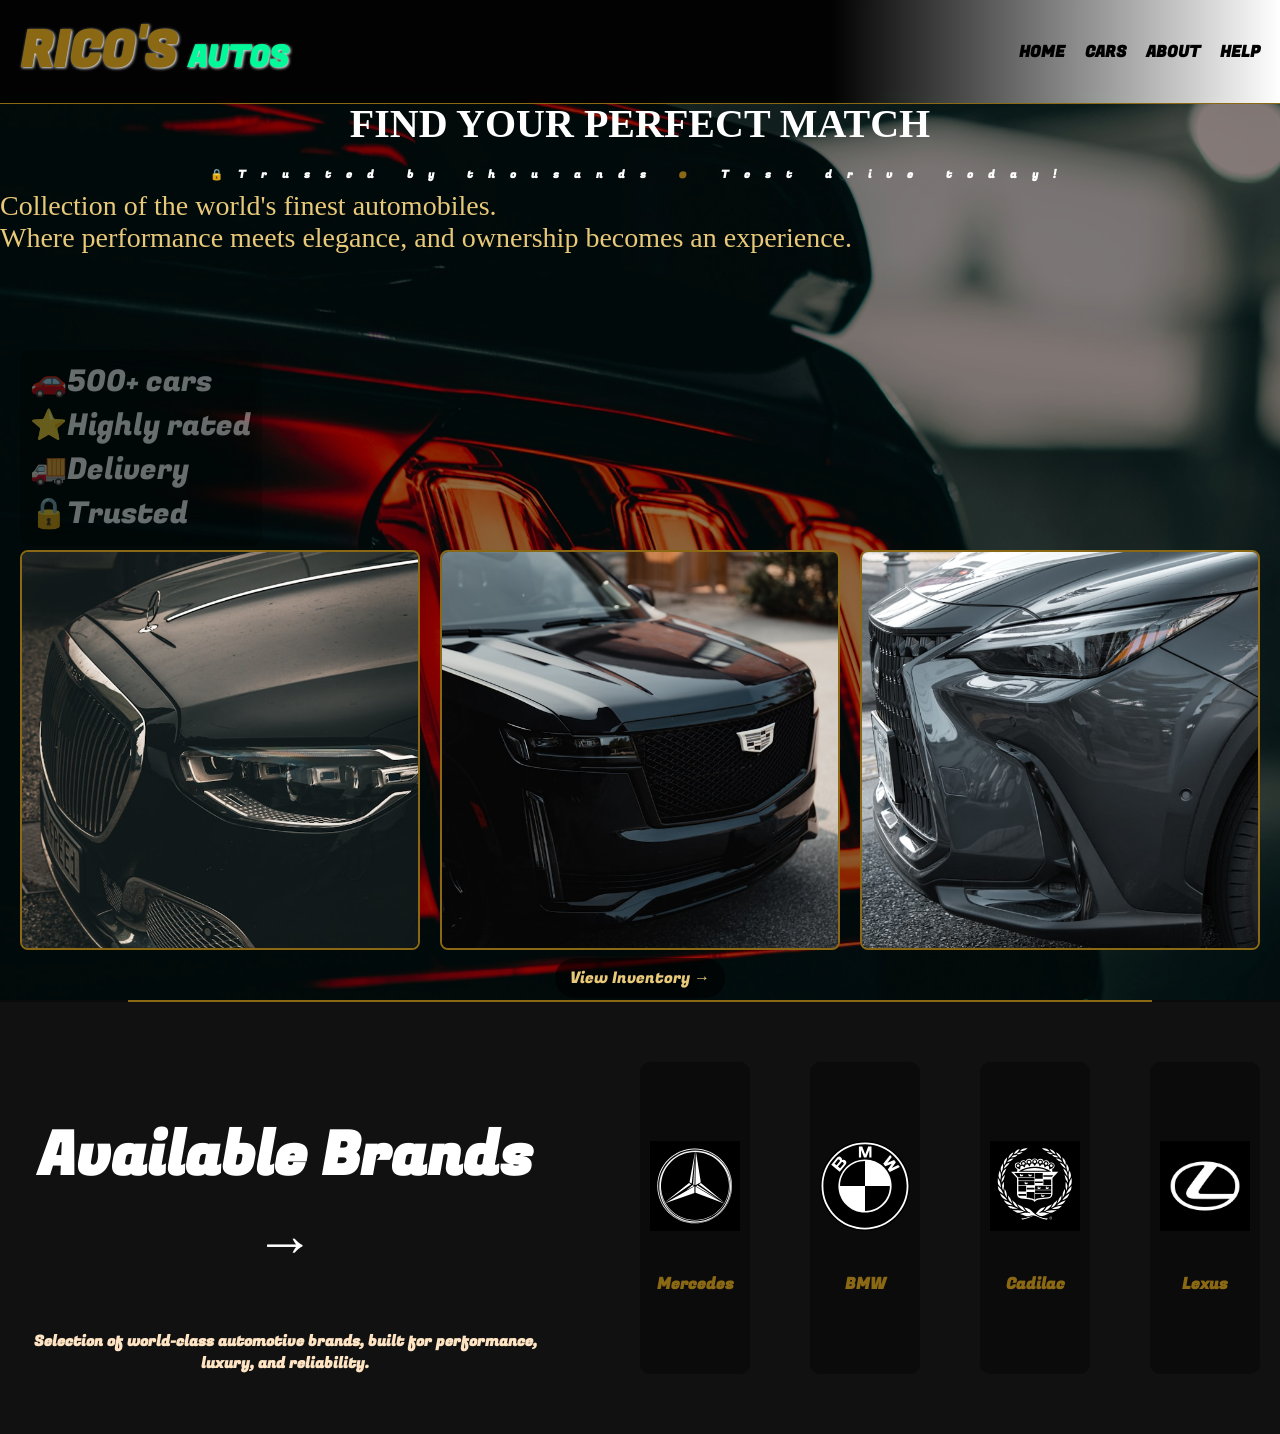
<file: index.html>
<!DOCTYPE html>
<html lang="en">
<head>
  <meta charset="UTF-8">
  <meta name="viewport" content="width=device-width, initial-scale=1.0">
  <title>auto site</title>
  <!-- In your HTML head -->
<!DOCTYPE html>
<html lang="en">
<head>
  <meta charset="UTF-8">
  <meta name="viewport" content="width=device-width, initial-scale=1.0">
  <title>auto site</title>

  <link rel="preconnect" href="https://fonts.googleapis.com">
  <link rel="preconnect" href="https://fonts.gstatic.com" crossorigin>
  <link href="https://fonts.googleapis.com/css2?family=Inter&family=Fugaz+One&display=swap" rel="stylesheet">

  <link rel="apple-touch-icon" sizes="180x180" href="/favicon_io/apple-touch-icon.png">
<link rel="icon" type="image/png" sizes="32x32" href="/favicon_io/favicon-32x32.png">
<link rel="icon" type="image/png" sizes="16x16" href="/favicon_io/favicon-16x16.png">
<link rel="manifest" href="/favicon_io/site.webmanifest">

  <link rel="stylesheet" href="Autos-hero.css">
</head>
</head>

<body>

  <!-- HEADER -->
  <header class="header">
    <h1>RICO'S <span>AUTOS</span></h1>

    <nav class="nav">
      <ul>
        <li><a href="index.html">HOME</a></li>
        <li><a href="cars.html">CARS</a></li>
        <li><a href="#about">ABOUT</a></li>
        <li><a href="#contact">HELP</a></li>
      </ul>
    </nav>
  </header>


<!-- HERO SECTION -->
<section id="home">
  <div>
    <h2>FIND YOUR PERFECT MATCH</h2>
    <h6>🔒Trusted by thousands <span class="dot">.</span> Test drive today!</h6>

    <div class="info-box">
      <ul>
        <li>🚗500+ cars</li>
        <li>⭐Highly rated</li>
        <li>🚚Delivery</li>
        <li>🔒Trusted</li>
      </ul>
    </div>

    <p class="hero-sec-p">Collection of the world's finest automobiles.<br> Where performance meets elegance, and ownership becomes an experience.</p>

    <div class="car-gallery">
      <img src="maybach.jpg" alt="">
      <img src="cadilac.jpg" alt="">
      <img src="lexus.jpg" alt="">
    </div>

    <div class="view-link">
      <a href="cars.html">View Inventory →</a>
    </div>
  </div>
</section>
  
 

 <hr style=color:gold;>

 <section class="brand-container">
  <div class="brand-sub">
  <h2>Available Brands →</h2>
  <p> Selection of world-class automotive brands,
    built for performance, luxury, and reliability.</p>
  </div>


  <div class="brand-list">

    <div class="brand">
      <a href="cars.html">
      <img src="mercedes-benz-5.svg" alt="Mercedes">
      <p>Mercedes</p>
      </a>
    </div>

    <div class="brand">
      <a href="cars.html">
      <img src="bmw-logo.svg" alt="BMW">
      <p>BMW</p>
      </a>
    </div>


    <div class="brand">
      <a href="cars.html">
     <img src="cadillac-5.svg" alt="cadilac" >
      <p>Cadilac</p>
      </a>
    </div>

    <div class="brand">
      <a href="cars.html">
      <img src="lexus.png" alt="Lexus">
      <p>Lexus</p>
      </a>
    </div>

    </div>
 </section>

</body>
</html>
</file>
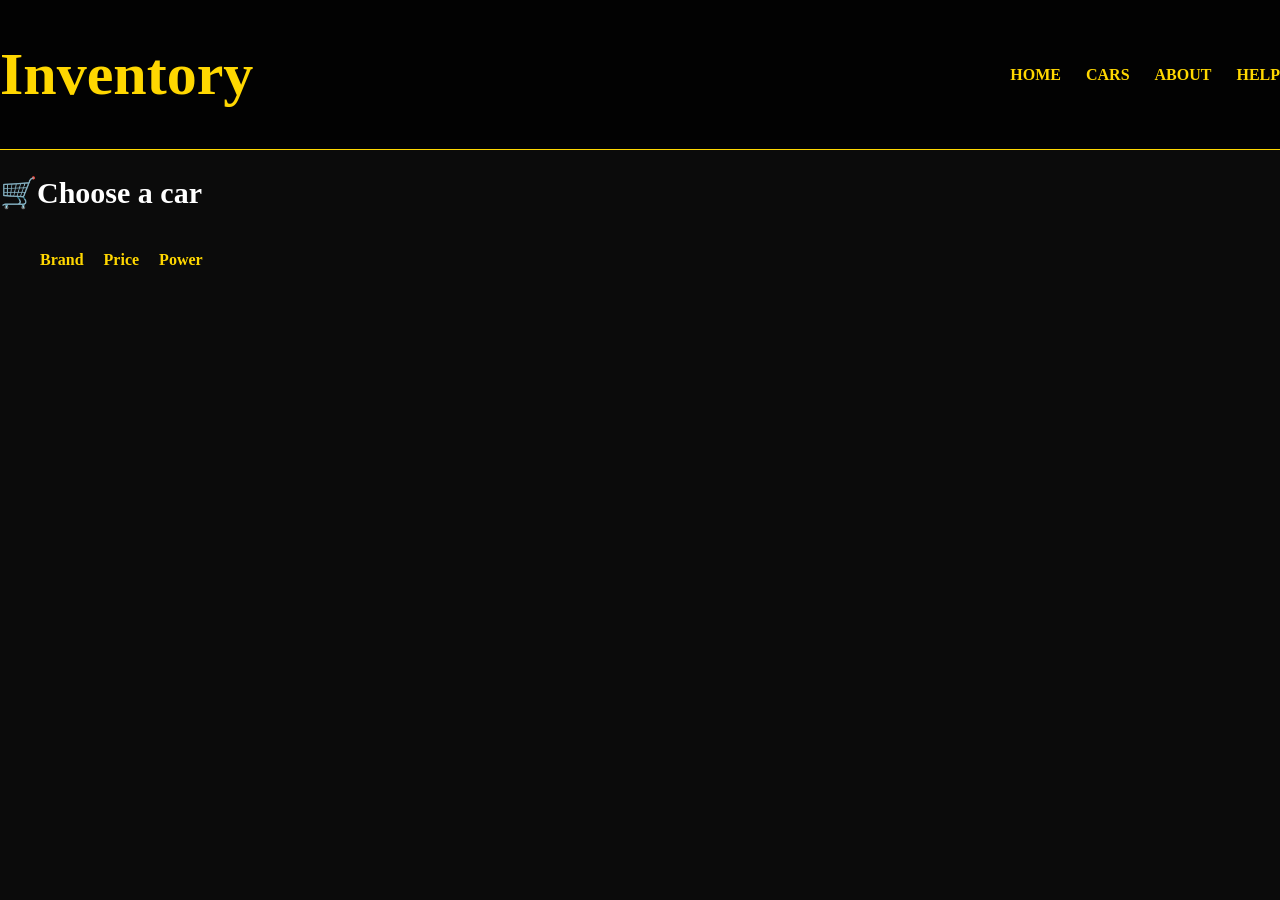
<file: cars.html>
<!DOCTYPE html>
<html lang="en">
<head>
  <meta charset="UTF-8">
  <meta name="viewport" content="width=device-width, initial-scale=1.0">
  <title>Car Stand</title>

  <link rel="stylesheet" href="Autos car page.css">
</head>
<body>
  <!--INVENTORY HEADER-->
    <header  class="cars-header">
      
      <h1>Inventory</h1>

       <nav class="cars-page-main-nav">
    <ul>
      <li><a href="index.html">HOME</a></li>
      <li><a href="cars.html">CARS</a></li>
      <li><a href="">ABOUT</a></li>
      <li><a href="">HELP</a></li>
    </ul>
  </nav>
    </header>


 <!--CAR PAGE HERO SECTION-->
 <section class="car-page-hero">

  <h2> 🛒Choose a car</h2>
    <ul>
    <li><a href="">Brand</a></li>
    <li><a href="">Price</a></li>
    <li><a href="">Power</a></li>
     </ul>
 </section>

 

</body>
</html>
</file>
<file: Autos-hero.css>
/*RESET*/
* {
  margin: 0;
  padding: 0;
  box-sizing: border-box;
}

/* BODY */
body {
  background-color: #0b0b0b;
  font-family: 'Fugaz One', sans-serif;
  padding-top: 80px;
}

/* HEADER */
.header {
  position: fixed;
  top: 0;
  left: 0;
  width: 100%;
  display: flex;
  justify-content: space-between;
  align-items: center;
  padding: 15px 20px;
  background: rgba(0, 0, 0, 0.8);
  background-image: linear-gradient(to right, transparent 65%, white);
  backdrop-filter: blur(6px);
  z-index: 1000;
  border-bottom: 1px solid #8B6914;
}

.header h1 {
  color: #8B6914;
  font-size: 50px;
  font-family: 'Fugaz One', sans-serif;
  text-shadow: 1px 1px 3px whitesmoke;
}

.header span {
  color: mediumspringgreen;
  font-size: 30px;
}

/* NAV */
.nav ul {
  display: flex;
  gap: 20px;
  list-style: none;
}

.nav a {
  color: black;
  text-decoration: none;
  font-weight: bold;
  transition: 0.3s;
}

.nav a:hover {
  color: #8B6914;
  text-decoration: underline;
  letter-spacing: 2px;
}

/* HERO SECTION */
#home {
  position: relative;
  width: 100%;
  height: 900px;
  background-image: url('gtm.jpg');
  background-size: cover;
  background-position: center;
  background-repeat: no-repeat;
}

/* HERO TEXT */
#home h2 {
  position: relative;
  z-index: 1;
  color: white;
  font-size: 40px;
  margin-top: 20px;
  text-align: center;
  font-family: serif;
}

#home h6 {
  position: relative;
  z-index: 1;
  color: white;
  margin-bottom: 20px;
  letter-spacing: 15px;
  text-align: center;
  margin: auto;
}

.dot {
  color: #8B6914;
  font-weight: bolder;
  font-size: 30px;
}

/* Dark overlay */
#home::before {
  content: '';
  position: absolute;
  inset: 0;
  background: rgba(0, 0, 0, 0.45);
  z-index: 0;
}

/* BIG IMAGE CONTAINER */
.big-image {
  position: relative;
  width: 100%;
  height: 100%;
  z-index: 1;
}

/* TOP LEFT TEXT */
.info-box {
  position: absolute;
  top: 250px;
  left: 20px;
  z-index: 1;
  background: rgba(0, 0, 0, 0.6);
  padding: 10px;
  border-radius: 10px;
  color: white;
  opacity: 0.4;
}

.info-box ul {
  list-style: none;
  font-size: 30px;
  height: auto;
}

.hero-sec-p {
  position: absolute;
  z-index: 1;
  top: 90px;
  color: #E8C97A;
  font-size: 28px;
  text-align: start;
  font-family: serif;
}

/* BOTTOM IMAGES */
.car-gallery {
  position: absolute;
  bottom: 50px;
  left: 50%;
  transform: translateX(-50%);
  z-index: 1;
  display: inline-flex;
  gap: 20px;
}

/* SMALL IMAGES */
.car-gallery img {
  width: 400px;
  height: 400px;
  object-fit: cover;
  border-radius: 8px;
  border: 2px solid #8B6914;
  transition: 0.3s;
}

.car-gallery img:hover {
  transform: scale(1.05);
}

.view-link {
  position: absolute;
  bottom: 10px;
  left: 50%;
  z-index: 1;
  transform: translateX(-50%);
}

.view-link a {
  color: #E8C97A;
  background: rgba(0, 0, 0, 0.6);
  padding: 8px 15px;
  border-radius: 20px;
  text-decoration: none;
}

.view-link a:hover {
  color: white;
  letter-spacing: 2px;
}

/* BRANDS */
.brand-container {
  display: flex;
  padding: 60px 20px;
  background: #111;
  text-align: center;
}

.brand-container h2 {
  display: flex;
  color: white;
  font-weight: bolder;
  font-size: 60px;
  margin-top: 50px;
  margin-left: 0px;
}

.brand-container p {
  margin-left: 0px;
  margin-top: 30px;
}

.brand-list {
  display: flex;
  justify-content: center;
  gap: 60px;
}

.brand {
  display: flex;
  flex-direction: column;
  justify-content: center;
  background: #0b0b0b;
  padding: 10px;
  border-radius: 10px;
  transition: 0.3s;
}

.brand:hover {
  transform: translateY(-5px);
}

.brand img {
  width: 90px;
  height: 90px;
  object-fit: contain;
  margin-bottom: 4px;
}

.brand p {
  color: #8B6914;
  font-weight: bold;
}

.brand a {
  text-decoration: none;
  color: inherit;
}

.brand-sub {
  display: flex;
  flex-direction: column;
  gap: 12px;
  margin-right: 90px;
}

.brand-sub p {
  color: bisque;
  font-weight: bolder;
  font-size: 15px;
  font-family: 'Fugaz One', sans-serif;
}

hr {
  border: 1px solid #8B6914;
  width: 80%;
  margin: auto;
}
</file>
<file: Autos car page.css>
/*CAR PAGE STYLING*/
body{
background-color: #0b0b0b;
color: white;
  font-family:serif;
   margin: 0;
  padding: 0;
  box-sizing: border-box;
  margin-top: 150px;

}

/*HEADER STYLING*/
.cars-header{
     position: fixed;
  top: 0;
  left: 0;
  width: 100%;

  display: flex;
  justify-content: space-between;
  align-items: center;

  padding: 0%;
  background: rgba(0, 0, 0, 0.8); 
  backdrop-filter: blur(6px);     

  z-index: 1000;
    border-bottom: 1px solid gold;
}
.cars-header h1{
    color: gold;
  font-size: 60px;
  
}

/*MAIN NAV*/
.cars-page-main-nav ul{
    display:flex ;
    list-style: none;
    gap: 25px;
}
.cars-page-main-nav a{
  color: gold;
  text-decoration: none;
  font-weight: bold;
  transition: 0.3s;
}

.cars-page-main-nav a:hover{
  color: white;
  text-decoration: underline;
  letter-spacing: 2px;
}


/*HERO*/
.car-page-hero{
  display: flex;
  flex-direction: column;
}

/*HERO H2*/
.car-page-hero h2{
  font-size: 30px;
  color: white;
  font-weight: bolder;


}


/*HERO UL*/
.car-page-hero ul{
  display: flex;
  gap: 20px;
  list-style: none;
}

/*HERO LINKS*/
.car-page-hero a{
  color: gold;
  text-decoration: none;
  font-weight: bold;
  transition: 0.3s;


}
</file>
